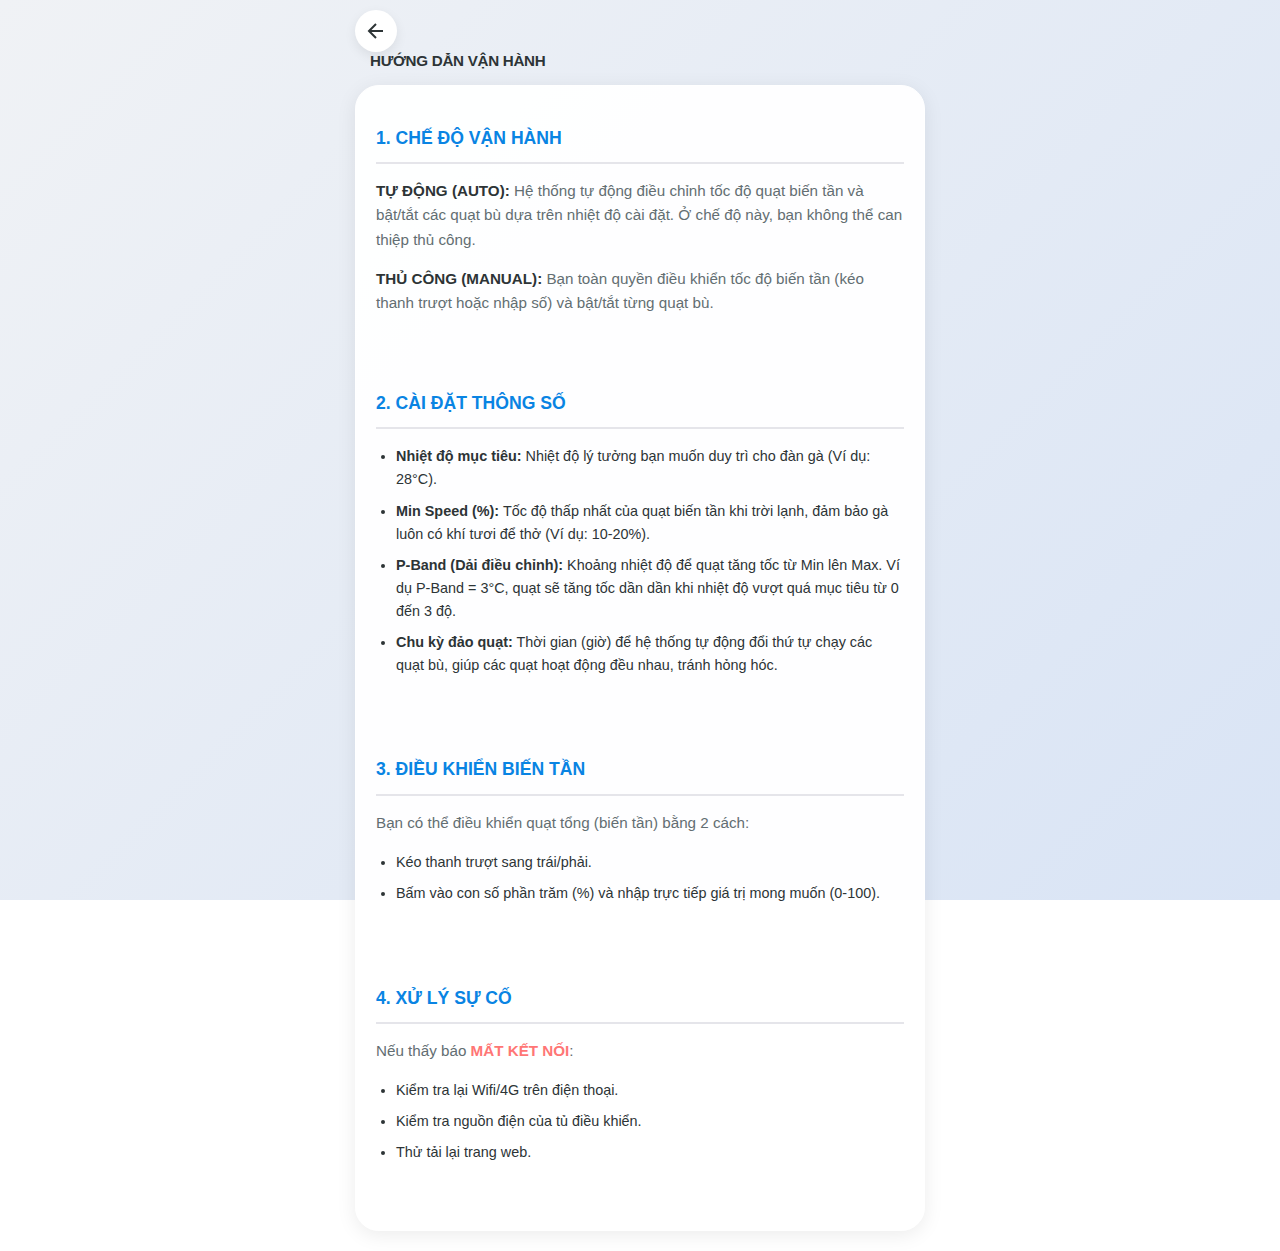
<file: guide.html>
<!DOCTYPE html>
<html lang="vi">
<head>
    <meta charset="UTF-8">
    <meta name="viewport" content="width=device-width, initial-scale=1.0, maximum-scale=1.0, user-scalable=no">
    <title>Hướng Dẫn Sử Dụng</title>
    <link rel="stylesheet" href="style.css?v=5000">
</head>
<body>
    <div class="app-container">
        <header>
            <div class="header-left">
                <a href="index.html" class="btn-glass-settings" style="text-decoration: none;">
                    <svg width="24" height="24" viewBox="0 0 24 24" fill="none" stroke="currentColor" stroke-width="2"><path d="M19 12H5M12 19l-7-7 7-7"/></svg>
                </a>
                <span class="main-title" style="margin-left: 15px;">HƯỚNG DẪN VẬN HÀNH</span>
            </div>
        </header>

        <main class="glass-panel guide-content">
            <div class="guide-section">
                <h3>1. CHẾ ĐỘ VẬN HÀNH</h3>
                <p><span class="guide-highlight">TỰ ĐỘNG (AUTO):</span> Hệ thống tự động điều chỉnh tốc độ quạt biến tần và bật/tắt các quạt bù dựa trên nhiệt độ cài đặt. Ở chế độ này, bạn không thể can thiệp thủ công.</p>
                <p><span class="guide-highlight">THỦ CÔNG (MANUAL):</span> Bạn toàn quyền điều khiển tốc độ biến tần (kéo thanh trượt hoặc nhập số) và bật/tắt từng quạt bù.</p>
            </div>

            <div class="guide-section">
                <h3>2. CÀI ĐẶT THÔNG SỐ</h3>
                <ul>
                    <li><span class="guide-highlight">Nhiệt độ mục tiêu:</span> Nhiệt độ lý tưởng bạn muốn duy trì cho đàn gà (Ví dụ: 28°C).</li>
                    <li><span class="guide-highlight">Min Speed (%):</span> Tốc độ thấp nhất của quạt biến tần khi trời lạnh, đảm bảo gà luôn có khí tươi để thở (Ví dụ: 10-20%).</li>
                    <li><span class="guide-highlight">P-Band (Dải điều chỉnh):</span> Khoảng nhiệt độ để quạt tăng tốc từ Min lên Max. Ví dụ P-Band = 3°C, quạt sẽ tăng tốc dần dần khi nhiệt độ vượt quá mục tiêu từ 0 đến 3 độ.</li>
                    <li><span class="guide-highlight">Chu kỳ đảo quạt:</span> Thời gian (giờ) để hệ thống tự động đổi thứ tự chạy các quạt bù, giúp các quạt hoạt động đều nhau, tránh hỏng hóc.</li>
                </ul>
            </div>

            <div class="guide-section">
                <h3>3. ĐIỀU KHIỂN BIẾN TẦN</h3>
                <p>Bạn có thể điều khiển quạt tổng (biến tần) bằng 2 cách:</p>
                <ul>
                    <li>Kéo thanh trượt sang trái/phải.</li>
                    <li>Bấm vào con số phần trăm (%) và nhập trực tiếp giá trị mong muốn (0-100).</li>
                </ul>
            </div>

            <div class="guide-section">
                <h3>4. XỬ LÝ SỰ CỐ</h3>
                <p>Nếu thấy báo <span style="color:var(--danger); font-weight:bold;">MẤT KẾT NỐI</span>:</p>
                <ul>
                    <li>Kiểm tra lại Wifi/4G trên điện thoại.</li>
                    <li>Kiểm tra nguồn điện của tủ điều khiển.</li>
                    <li>Thử tải lại trang web.</li>
                </ul>
            </div>
        </main>
    </div>
</body>
</html>
</file>
<file: style.css>
:root {
    --bg-gradient: linear-gradient(135deg, #f0f2f5 0%, #d9e4f5 100%);
    --primary: #2d3436;
    --accent: #0984e3;
    --success: #34c759; 
    --danger: #ff7675;
    --warning: #ffeaa7;
    --text-main: #2d3436;
    --text-sub: #636e72;
    
    --glass-bg: rgba(255, 255, 255, 0.95);
    --glass-border: 1px solid rgba(255, 255, 255, 1);
    --glass-shadow: 0 4px 20px rgba(0, 0, 0, 0.08);
}

/* --- ANIMATIONS --- */
@keyframes spin { 0% { transform: rotate(0deg); } 100% { transform: rotate(360deg); } }
@keyframes pulse { 0% { opacity: 1; } 50% { opacity: 0.5; } 100% { opacity: 1; } }
@keyframes slideUp { from { transform: translateY(100%); } to { transform: translateY(0); } }

/* --- CORE LAYOUT --- */
html { width: 100%; -webkit-text-size-adjust: 100%; }
body {
    margin: 0; padding: 0;
    font-family: -apple-system, BlinkMacSystemFont, "SF Pro Text", "Segoe UI", Roboto, sans-serif;
    background: var(--bg-gradient); background-attachment: fixed;
    color: var(--text-main); user-select: none; -webkit-user-select: none;
    touch-action: pan-y; min-height: 100dvh; overflow-x: hidden; overflow-y: auto;
}
* { box-sizing: border-box; }
.app-container {
    display: flex; flex-direction: column; min-height: 100dvh;
    padding: max(env(safe-area-inset-top), 15px) 15px max(env(safe-area-inset-bottom), 20px) 15px;
    max-width: 600px; margin: 0 auto; position: relative;
}
.app-container.offline-mode { filter: grayscale(90%) opacity(0.8); pointer-events: none; }

/* --- LOADING OVERLAY --- */
#reconnect-overlay {
    position: fixed; top: 0; left: 0; width: 100%; height: 100%;
    z-index: 9999; display: none; flex-direction: column; align-items: center; justify-content: center;
    background: rgba(0,0,0,0.4); backdrop-filter: blur(5px);
}
#reconnect-overlay.active { display: flex; }
.spinner {
    width: 40px; height: 40px; border: 4px solid rgba(255,255,255,0.3);
    border-top: 4px solid #fff; border-radius: 50%; animation: spin 0.8s linear infinite; margin-bottom: 15px;
}
.reconnect-text { color: white; font-weight: 600; font-size: 1rem; letter-spacing: 0.5px; }

/* --- HEADER --- */
header { display: flex; justify-content: space-between; align-items: center; height: 50px; margin-bottom: 20px; }
.brand { display: flex; align-items: center; gap: 12px; }
.brand-icon-glass { color: var(--accent); background: white; padding: 8px; border-radius: 12px; box-shadow: 0 4px 12px rgba(0,0,0,0.1); }
.brand-text { display: flex; flex-direction: column; gap: 2px; }
.main-title { font-weight: 800; font-size: 0.95rem; color: var(--primary); letter-spacing: -0.3px; }
.connection-pill { display: flex; align-items: center; gap: 6px; font-size: 0.65rem; font-weight: 700; color: var(--text-sub); }
.status-dot { width: 8px; height: 8px; border-radius: 50%; background: #ccc; transition: 0.3s; }
.connection-pill.connected .status-dot { background: var(--success); box-shadow: 0 0 8px var(--success); }
.connection-pill.connected .status-text { color: var(--success); }
.connection-pill.disconnected .status-dot { background: var(--danger); }
.connection-pill.disconnected .status-text { color: var(--danger); }
.connection-pill.reconnecting .status-dot { background: var(--warning); animation: pulse 1s infinite; }
.connection-pill.reconnecting .status-text { color: var(--warning); }

.header-actions { display: flex; gap: 10px; }
.btn-glass-settings {
    background: white; border: none; width: 42px; height: 42px; border-radius: 50%;
    color: var(--text-main); display: flex; align-items: center; justify-content: center;
    cursor: pointer; box-shadow: 0 4px 12px rgba(0,0,0,0.08); transition: transform 0.1s;
}
.btn-glass-settings:active { transform: scale(0.95); }

/* --- PANELS --- */
main { display: flex; flex-direction: column; gap: 16px; width: 100%; }
.glass-panel { background: var(--glass-bg); border: var(--glass-border); box-shadow: var(--glass-shadow); border-radius: 24px; padding: 20px; transition: transform 0.2s ease; }

/* MONITOR */
.monitor-panel { display: flex; justify-content: space-between; align-items: center; }
.digital-display { display: flex; align-items: baseline; }
.lcd-text { font-family: -apple-system, sans-serif; font-size: 3.5rem; font-weight: 700; color: var(--text-main); letter-spacing: -2px; line-height: 1; }
.lcd-text.hot { color: var(--danger); }
.lcd-text.cold { color: var(--accent); }
.lcd-text.good { color: var(--success); }
.unit { font-size: 1.5rem; color: var(--text-sub); margin-left: 4px; font-weight: 500; }
.monitor-stats { display: flex; flex-direction: column; gap: 8px; text-align: right; }
.stat-label { font-size: 0.65rem; color: var(--text-sub); font-weight: 700; text-transform: uppercase; }
.stat-val { font-size: 1.1rem; font-weight: 700; color: var(--text-main); }
.mode-tag { font-size: 0.7rem; background: var(--primary); color: white; padding: 4px 12px; border-radius: 20px; display: inline-block; }

/* VFD CONTROL */
.panel-header { display: flex; justify-content: space-between; margin-bottom: 20px; align-items: center; }
.panel-title { font-size: 0.8rem; font-weight: 800; color: var(--text-sub); text-transform: uppercase; letter-spacing: 0.5px; }
.vfd-readout { display: flex; align-items: baseline; gap: 2px; }
.vfd-input-box {
    font-family: 'SF Mono', monospace; font-weight: 700; font-size: 1.4rem; color: var(--accent);
    background: transparent; border: none; width: 60px; text-align: right; padding: 0; margin: 0;
    border-bottom: 2px solid transparent; transition: 0.2s;
}
.vfd-input-box:focus { outline: none; border-bottom: 2px solid var(--accent); background: rgba(255,255,255,0.5); }
.vfd-unit { font-size: 1rem; font-weight: 700; color: var(--accent); }

.vfd-visual-row { display: flex; align-items: center; gap: 20px; width: 100%; }
.fan-visual-box { width: 56px; height: 56px; background: #ecf0f1; border-radius: 50%; display: flex; align-items: center; justify-content: center; flex-shrink: 0; box-shadow: inset 0 2px 6px rgba(0,0,0,0.05); }
.fan-svg-big { width: 32px; height: 32px; color: var(--text-sub); transition: color 0.3s; transform-origin: center; }
.fan-svg-big.spinning { color: var(--accent); animation: spin 1s linear infinite; }
.slider-wrapper-pro { flex: 1; min-width: 0; }
.slider-industrial { position: relative; height: 48px; display: flex; align-items: center; width: 100%; }
.slider-track-bg { position: absolute; width: 100%; height: 8px; background: #dfe6e9; border-radius: 4px; }
.slider-progress { position: absolute; height: 8px; background: var(--accent); border-radius: 4px; width: 0%; transition: width 0.2s ease-out; }
input[type=range] { position: absolute; width: 100%; height: 48px; opacity: 0; z-index: 2; cursor: pointer; }
.slider-industrial::after {
    content: ''; position: absolute; height: 32px; width: 32px; background: white;
    border-radius: 50%; left: var(--thumb-pos, 0%); transform: translateX(-50%);
    pointer-events: none; box-shadow: 0 4px 10px rgba(0,0,0,0.2), 0 0 0 4px rgba(255,255,255,0.5);
    transition: left 0.2s ease-out;
}
.slider-industrial.dragging .slider-progress, .slider-industrial.dragging::after { transition: none !important; }

/* --- RELAY GRID --- */
.relay-grid { display: grid; grid-template-columns: 1fr 1fr; gap: 15px; }
.relay-card { display: flex; flex-direction: column; justify-content: space-between; padding: 18px; min-height: 120px; position: relative; overflow: visible; transition: 0.3s cubic-bezier(0.25, 0.8, 0.25, 1); }
.relay-card.active { background: white; border-color: var(--success); box-shadow: 0 8px 24px rgba(52, 199, 89, 0.15); }
.card-top-row { display: flex; align-items: center; justify-content: space-between; width: 100%; }
.icon-circle { width: 38px; height: 38px; background: #f1f2f6; border-radius: 50%; display: flex; align-items: center; justify-content: center; flex-shrink: 0; }
.fan-svg-small { width: 20px; height: 20px; color: #b2bec3; transition: 0.3s; transform-origin: center; }
.fan-svg-small.spinning { color: var(--success); animation: spin 0.5s linear infinite; }
.card-name { font-size: 0.9rem; font-weight: 700; color: var(--text-main); margin-top: 15px; }

/* --- TOGGLE SWITCH (WARP STYLE - GREEN) --- */
.control-wrapper { position: relative; display: flex; align-items: center; }
.toggle-switch { position: relative; width: 72px; height: 40px; flex-shrink: 0; }
.toggle-switch input { opacity: 0; width: 0; height: 0; position: absolute; }
.toggle-slider { position: absolute; cursor: pointer; top: 0; left: 0; right: 0; bottom: 0; background-color: #e5e5ea; transition: 0.3s cubic-bezier(0.25, 1, 0.5, 1); border-radius: 40px; box-shadow: inset 0 2px 4px rgba(0,0,0,0.06); }
.toggle-slider:before { position: absolute; content: ""; height: 34px; width: 34px; left: 3px; bottom: 3px; background-color: #ffffff; transition: 0.3s cubic-bezier(0.25, 1, 0.5, 1); border-radius: 50%; box-shadow: 0 2px 8px rgba(0,0,0,0.15), 0 0 1px rgba(0,0,0,0.1); }
input:checked + .toggle-slider { background-color: var(--success); }
input:checked + .toggle-slider:before { transform: translateX(32px); box-shadow: 0 4px 12px rgba(0,0,0,0.2); }
.toggle-switch:active .toggle-slider:before { width: 38px; }
input:checked:active + .toggle-slider:before { transform: translateX(28px); }

/* --- LOCK BADGE --- */
.lock-badge { position: absolute; top: 50%; left: 50%; transform: translate(-50%, -50%) scale(0); width: 28px; height: 28px; background: rgba(255,255,255,0.95); border-radius: 50%; display: flex; align-items: center; justify-content: center; box-shadow: 0 4px 10px rgba(0,0,0,0.15); z-index: 10; color: var(--text-sub); transition: transform 0.3s cubic-bezier(0.175, 0.885, 0.32, 1.275); pointer-events: none; }
.lock-badge svg { width: 14px; height: 14px; }

/* CHỈ KHÓA BIẾN TẦN KHI AUTO, KHÔNG KHÓA QUẠT */
body.auto-mode .slider-wrapper-pro .lock-badge { transform: translate(-50%, -50%) scale(1); }
body.auto-mode .slider-industrial, body.auto-mode .vfd-input-box { opacity: 0.6; pointer-events: none; filter: grayscale(10%); }

/* MODALS (FIXED HEADER/FOOTER) */
.modal-overlay { position: fixed; top: 0; left: 0; width: 100%; height: 100%; background: rgba(0,0,0,0.5); backdrop-filter: blur(5px); z-index: 200; display: flex; align-items: flex-end; justify-content: center; visibility: hidden; opacity: 0; transition: 0.3s; }
.modal-overlay.active { visibility: visible; opacity: 1; }

.modal-content { 
    background: #f2f2f7; width: 100%; max-width: 600px; 
    border-radius: 30px 30px 0 0; padding: 25px; 
    max-height: 85vh; display: flex; flex-direction: column; 
    animation: slideUp 0.3s cubic-bezier(0.16, 1, 0.3, 1); 
    box-shadow: 0 -10px 40px rgba(0,0,0,0.15); 
    overflow: hidden; 
}

.modal-scroll-body {
    flex: 1; 
    overflow-y: auto; 
    padding-right: 5px; 
    -webkit-overflow-scrolling: touch;
    margin-bottom: 15px;
}

.glass-modal { background: rgba(255, 255, 255, 0.96); }
.modal-header-simple { display: flex; justify-content: space-between; align-items: center; margin-bottom: 15px; border-bottom: 1px solid rgba(0,0,0,0.05); padding-bottom: 15px; flex-shrink: 0; }
.modal-header-simple h3 { margin: 0; font-size: 1.1rem; color: var(--primary); font-weight: 800; }
.modal-header-industrial { display: flex; justify-content: space-between; align-items: center; background: var(--primary); color: white; padding: 20px; margin: -25px -25px 20px -25px; border-radius: 24px 24px 0 0; flex-shrink: 0; }
.modal-header-industrial h3 { margin: 0; font-size: 1rem; letter-spacing: 1px; }
.btn-close-icon { background: none; border: none; font-size: 1.4rem; padding: 5px; cursor: pointer; opacity: 0.7; transition: 0.2s; }
.btn-close-icon:hover { opacity: 1; }
.btn-close-icon.dark-icon { color: var(--primary); }
.config-block { background: white; padding: 18px; border-radius: 16px; margin-bottom: 15px; border: 1px solid rgba(0,0,0,0.03); box-shadow: 0 2px 8px rgba(0,0,0,0.04); }
.config-block label { display: block; font-size: 0.75rem; font-weight: 700; color: var(--text-sub); margin-bottom: 12px; letter-spacing: 0.5px; text-transform: uppercase; }
.segmented-control { display: grid; grid-template-columns: 1fr 1fr; background: #e5e5ea; padding: 4px; border-radius: 12px; gap: 4px; }
.segmented-control input { display: none; }
.segmented-control label { text-align: center; padding: 10px; font-size: 0.9rem; font-weight: 600; border-radius: 8px; cursor: pointer; color: var(--text-sub); transition: all 0.2s ease; display: flex; align-items: center; justify-content: center; }
.segmented-control input:checked + label { background: white; box-shadow: 0 2px 6px rgba(0,0,0,0.12); color: var(--text-main); font-weight: 700; }
.input-industrial { width: 100%; padding: 14px; border: 1px solid #e5e5ea; border-radius: 12px; font-family: 'SF Mono', monospace; font-weight: 600; font-size: 1.2rem; box-sizing: border-box; background: #fafafa; }
.delta-grid { display: grid; grid-template-columns: repeat(4, 1fr); gap: 10px; }
.delta-box { display: flex; flex-direction: column; align-items: center; }
.delta-box span { font-size: 0.7rem; font-weight: 700; margin-bottom: 6px; color: var(--text-sub); }
.delta-box input { width: 100%; text-align: center; padding: 10px; border: 1px solid #e5e5ea; border-radius: 10px; font-weight: bold; box-sizing: border-box; font-size: 1rem; }
.modal-footer { display: flex; gap: 12px; margin-top: auto; flex-shrink: 0; }
.btn-primary { flex: 2; background: var(--primary); color: white; border: none; padding: 16px; border-radius: 14px; font-weight: 700; font-size: 1rem; box-shadow: 0 4px 12px rgba(45, 52, 54, 0.2); }
.btn-secondary { flex: 1; background: #dfe6e9; color: var(--text-main); border: none; padding: 16px; border-radius: 14px; font-weight: 600; font-size: 0.9rem; }
.logout-link { text-align: center; margin-top: 15px; color: var(--danger); font-size: 0.85rem; font-weight: 700; cursor: pointer; opacity: 0.8; flex-shrink: 0; }

.vfd-scroll-area { flex: 1; overflow-y: auto; padding-bottom: 20px; -webkit-overflow-scrolling: touch; }
.param-group { border: none; border-radius: 14px; padding: 16px; margin-bottom: 16px; background: white; box-shadow: 0 2px 5px rgba(0,0,0,0.03); }
.param-group legend { font-size: 0.75rem; font-weight: 800; color: var(--accent); padding: 0; margin-bottom: 12px; display: block; width: 100%; }
.param-row { display: flex; gap: 15px; }
.param-col { flex: 1; }
.param-col label { display: block; font-size: 0.7rem; color: var(--text-sub); margin-bottom: 6px; font-weight: 600; }
.param-col input, .select-industrial { width: 100%; padding: 12px; border: 1px solid #e5e5ea; border-radius: 10px; font-family: monospace; font-weight: 600; box-sizing: border-box; background: #fafafa; }
.btn-upload { width: 100%; background: var(--danger); color: white; padding: 16px; border: none; border-radius: 14px; font-weight: 700; letter-spacing: 0.5px; box-shadow: 0 4px 15px rgba(255, 118, 117, 0.3); }
.modal-footer-fixed { margin-top: auto; flex-shrink: 0; }

/* LOGIN & PASSWORD VISIBILITY */
.login-overlay { position: fixed; top: 0; left: 0; width: 100%; height: 100%; background: var(--bg-gradient); z-index: 300; display: flex; align-items: center; justify-content: center; }
.login-box { background: rgba(255,255,255,0.85); padding: 45px 30px; border-radius: 28px; text-align: center; width: 85%; max-width: 360px; box-shadow: 0 15px 35px rgba(0,0,0,0.1); backdrop-filter: blur(15px); border: 1px solid rgba(255,255,255,0.5); }
.login-logo { font-size: 3rem; margin-bottom: 20px; }
.login-box h2 { font-size: 1.3rem; color: var(--primary); margin-bottom: 25px; font-weight: 800; }
.password-group { position: relative; width: 100%; margin-bottom: 20px; }
.password-group input { width: 100%; padding: 16px; padding-right: 45px; border: 1px solid #dfe6e9; border-radius: 14px; box-sizing: border-box; text-align: center; font-size: 1.2rem; background: rgba(255,255,255,0.8); margin: 0; }
#toggle-pwd { position: absolute; right: 15px; top: 50%; transform: translateY(-50%); cursor: pointer; font-size: 1.2rem; opacity: 0.6; z-index: 2; }
#toggle-pwd:active { transform: translateY(-50%) scale(0.9); }
.login-box button { width: 100%; padding: 16px; background: var(--primary); color: white; border: none; border-radius: 14px; font-weight: bold; font-size: 1rem; box-shadow: 0 8px 20px rgba(45, 52, 54, 0.2); transition: transform 0.1s; }
.login-box button:active { transform: scale(0.98); }
.remember-row { display: flex; align-items: center; justify-content: center; margin-bottom: 20px; font-size: 0.9rem; color: var(--text-sub); gap: 8px; margin-top: 15px; }
#login-error { color: var(--danger); font-size: 0.9rem; margin-top: 15px; display: none; font-weight: bold; }
#login-loading { color: var(--accent); font-size: 0.9rem; margin-top: 15px; display: none; font-weight: 600; }

/* GUIDE PAGE STYLES */
.guide-content { padding: 20px; color: var(--text-main); line-height: 1.6; overflow-y: auto; }
.guide-section { margin-bottom: 30px; }
.guide-section h3 { color: var(--accent); font-size: 1.1rem; border-bottom: 2px solid #e5e5ea; padding-bottom: 10px; margin-bottom: 15px; }
.guide-section p { font-size: 0.95rem; margin-bottom: 10px; color: var(--text-sub); }
.guide-section ul { padding-left: 20px; margin-bottom: 15px; }
.guide-section li { margin-bottom: 8px; font-size: 0.9rem; }
.guide-highlight { font-weight: 700; color: var(--primary); }
</file>
